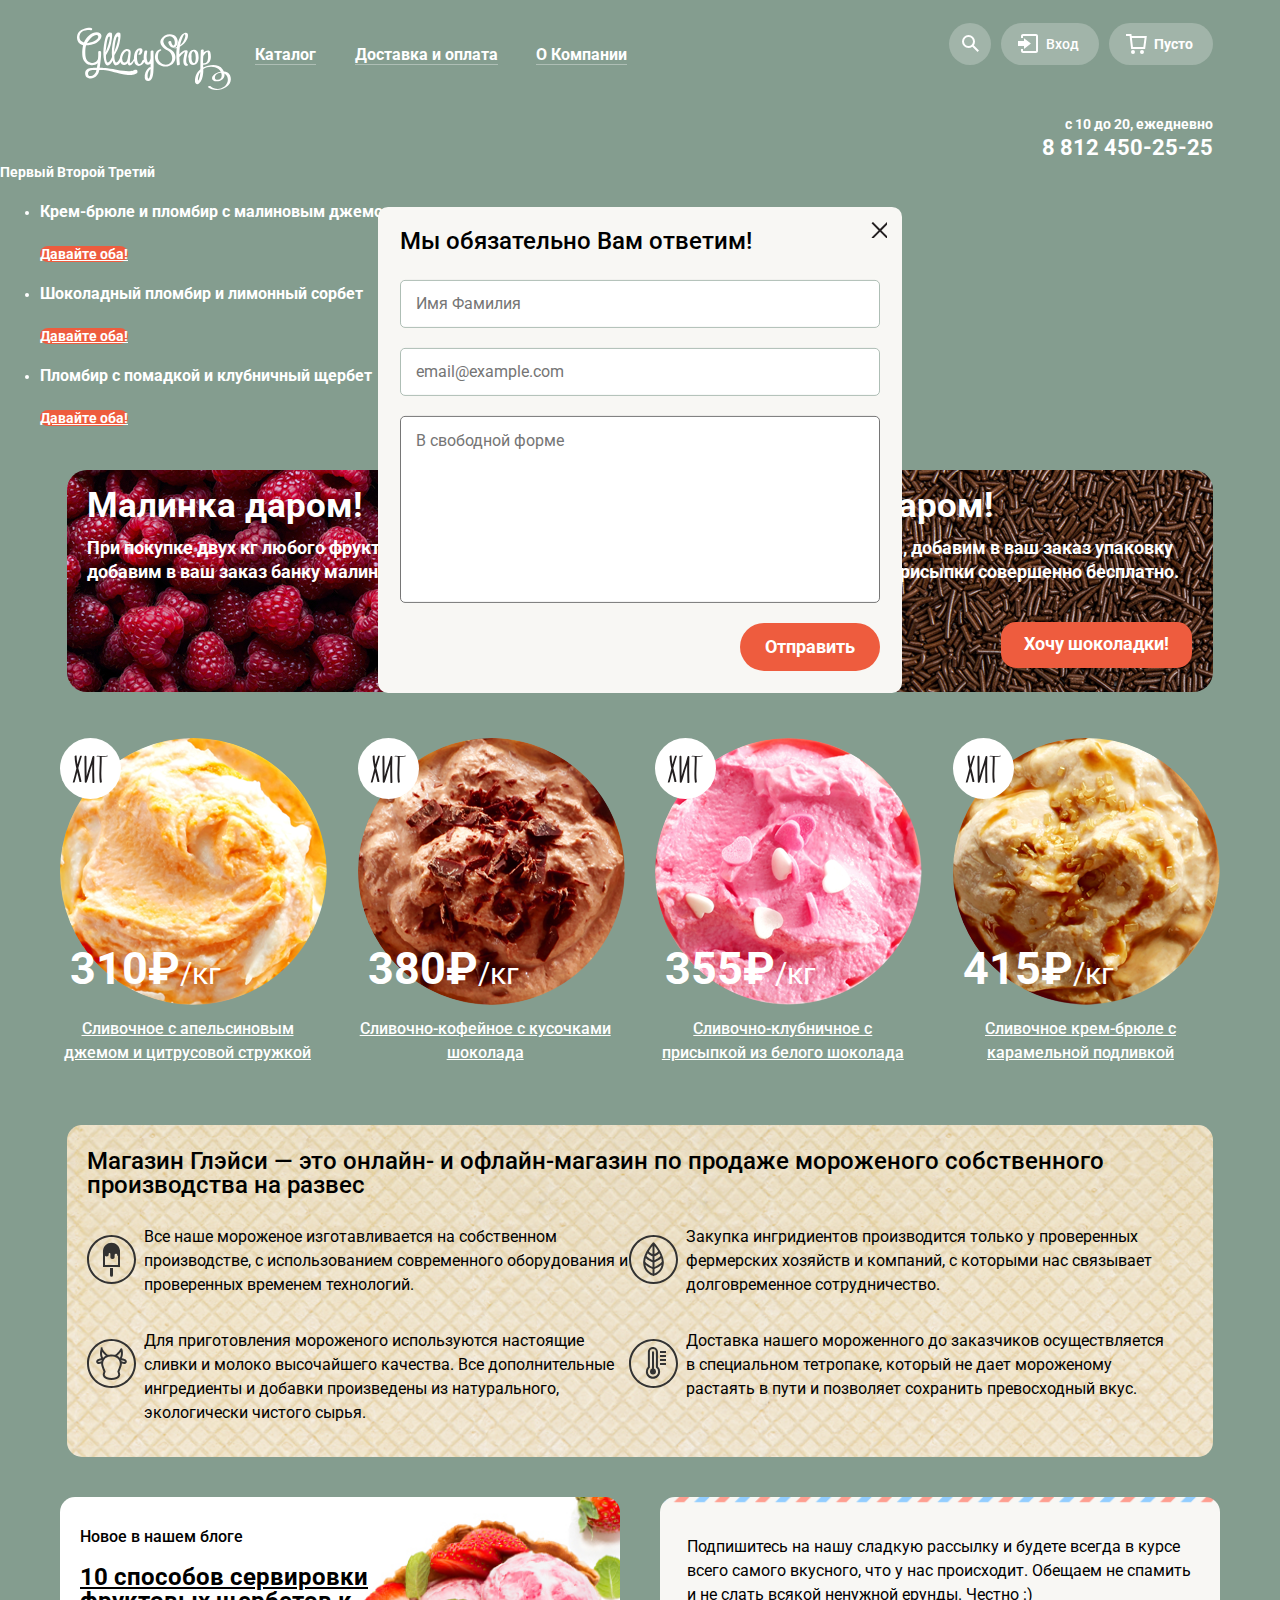
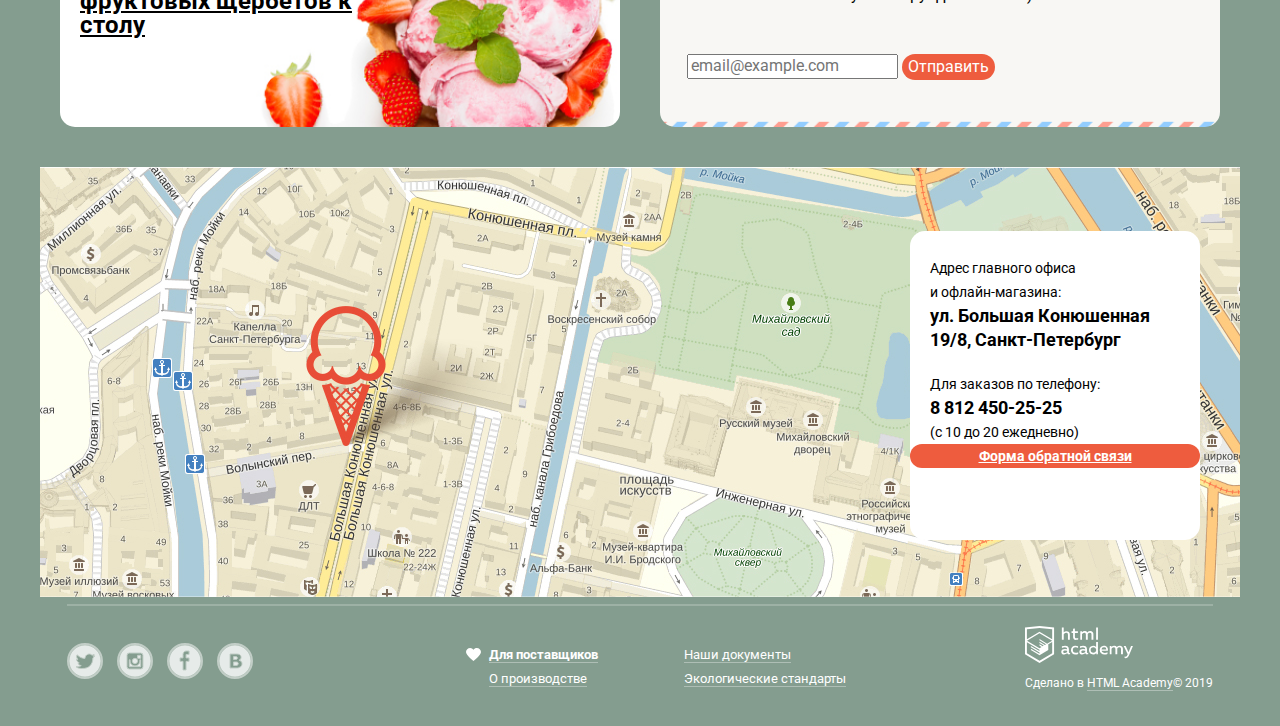
<file: index.html>
<!DOCTYPE html>
<html lang="ru"> 
  <head>
    <meta charset="utf-8">
    <title>HTML Academy: Глейси</title>
    <link href="https://fonts.googleapis.com/css?family=Roboto:400,500,700&display=swap&subset=cyrillic" rel="stylesheet">
    <link href="css/normalize.css" rel="stylesheet">
    <link href="css/style.css" rel="stylesheet">
  </head>
  <body class="website green">
    <div class="site-wraper">
      <div class="container">
        <header class="header">
          <nav class="main-navigation">
            <img class="main-navigation-logo" src="img/icons/logo.svg" width="154" height="64" alt="Логотип магазина Глейси">
              <ul class="site-navigation">
                <li class="nav-catalog"><a href="catalog.html">Каталог</a>
                  <ul class="type-navigation">
                    <li><a class="new" href="#">Новинки</a></li>
                    <li><a href="catalog.html">Сливочное</a></li>
                    <li><a href="#">Щербеты</a></li>
                    <li><a href="#">Фруктовый лед</a></li>
                    <li><a href="#">Мелорин</a></li>
                  </ul>
                <li><a href="#">Доставка и оплата</a></li>
                <li><a href="#">О Компании</a></li>
              </ul>
              <ul class="user-navigation">
                <li class="hoverable">
                  <button type="button" class="button button-search"></button>
                  <form class="if-hover search" action="https://echo.htmlacademy.ru" method="get">
                    <label for="search" class="visually-hidden">Поиск</label>
                    <input class="search-example" type="text" name="search" id="search" placeholder="крем-брюле">              
                  </form>
                </li> 
                <li class="hoverable">
                  <button type="button" class="button entrance">Вход</button>
                  <form class="if-hover enter-form" action="https://echo.htmlacademy.ru" method="post">
                    <label for="login" class="visually-hidden">Логин</label>
                    <input type="email" name="login" id="login" placeholder="email@example.com">
                    <label for="password" class="visually-hidden">Пароль</label>
                    <input type="password" name="password" id="password" placeholder="********">
                    <div class="enter-form enter">
                      <button type="submit" class="button">Войти</button>
                      <div class="registration">
                        <a href="#">Забыли пароль?</a>
                        <a href="#">Новая регистрация</a>
                      </div>      
                    </div>          
                  </form>
                </li>
                <li><a href="#" aria-label="Корзина" class="basket">Пусто</a></li>
              </ul>
            </div>
          </nav>
          <div class="info">
            <p>с 10 до 20, ежедневно</p>
            <a class="tel" href="tel:88124502525">8 812 450-25-25</a>
          </div>
        </header>
        <main>      
          <h1 class="main-title visually-hidden">Магазин Глейси</h1>
          <section class="promomix">
              <div class="slider-controls">
                  <label for="product-1">Первый</label>
                  <label for="product-2">Второй</label>
                  <label for="product-3">Третий</label>
                </div>
            <ul class="slider-list">
              <li class="slider-item" id="slide-1">
                <h3 class="slide-tittle">Крем-брюле и пломбир с малиновым джемом</h3>
                <a href="#" class="button slide-button">Давайте оба!</a>
              </li>
              <li class="slider-item" id="slide-2">
                <h3 class="slide-tittle">Шоколадный пломбир и лимонный сорбет</h3>
                <a href="#" class="button slide-button">Давайте оба!</a>
              </li>
              <li class="slider-item" id="slide-3">
                <h3 class="slide-tittle">Пломбир с помадкой и клубничный щербет</h3>
                <a href="#" class="button slide-button">Давайте оба!</a>
              </li>        
            </ul>
          </section>
          <div class="promo">
            <section class="block rasberry">
              <h2>Малинка даром!</h2>
              <p>При покупке двух кг любого фруктового мороженого, добавим в ваш заказ банку малинового варенья бесплатно.</p>
              <a href="#" class="button">Хочу варенье!</a>
            </section>
            <section class="block chocolate">
              <h2>Шоколадки даром!</h2>
              <p>При покупке 2 кг пломбира, добавим в ваш заказ упаковку вкуснейшей шоколадной присыпки совершенно бесплатно.</p>
              <a href="#" class="button">Хочу шоколадки!</a>
            </section>
          </div>
          <section class="hit ice-cream">
            <h2 class="visually-hidden">Хиты магазина</h2>
            <ul class="hits">
              <li class="hits-item">
                <img src="img/product-1-1.png" width="267" height="267" alt="Сливочный пломбир с апельсиновым джемом и цитрусовой стружкой">
                <p>310&#8381;<span>/кг</span></p>
                <h3>
                  <a href="#">Сливочное с апельсиновым джемом и цитрусовой стружкой</a>
                </h3>            
                <a href="#" class="button fast-view">Быстрый просмотр</a>
              </li>
              <li class="hits-item">
                <img src="img/product-1-2.png" width="267" height="267" alt="Сливочно-кофейный пломбир с кусочками шоколада">
                <p>380&#8381;<span>/кг</span></p>
                <h3>
                  <a href="#">Сливочно-кофейное с кусочками шоколада</a>              
                </h3>
                <a href="#" class="button fast-view">Быстрый просмотр</a>
              </li>
              <li class="hits-item">
                <img src="img/product-1-3.png" width="267" height="267" alt="Сливочно-клубничный пломбир с присыпкой из белого шоколада">
                <p>355&#8381;<span>/кг</span></p>
                <h3>
                  <a href="#">Сливочно-клубничное с присыпкой из белого шоколада</a>
                </h3>
                <a href="#" class="button fast-view">Быстрый просмотр</a>
              </li>
              <li class="hits-item">
                <img src="img/product-1-4.png" width="267" height="267" alt="Сливочный пломбир крем-брюле с кармельной подливкой">
                <p>415&#8381;<span>/кг</span></p>
                <h3>
                  <a href="#">Сливочное крем-брюле с карамельной подливкой</a>
                </h3>
                <a href="#" class="button fast-view">Быстрый просмотр</a>
              </li>
            </ul>
          </section>
          <section class="technology">
            <h2 class="visually-hidden">Особенности производства</h2>
            <p class="technology-msg">
            Магазин Глэйси — это онлайн- и офлайн-магазин по продаже мороженого собственного производства на развес
            </p>
            <ul class="list-technology">
              <li>Все наше мороженое изготавливается на собственном производстве, с использованием современного оборудования
              и проверенных временем технологий.</li>
              <li>Закупка ингридиентов производится только у проверенных
                фермерских хозяйств и компаний, с которыми нас связывает долговременное сотрудничество.</li>
              <li>Для приготовления мороженого используются настоящие сливки и молоко высочайшего качества. Все дополнительные
              ингредиенты и добавки произведены из натурального, экологически чистого сырья.</li>          
              <li>Доставка нашего мороженного до заказчиков осуществляется в cпециальном тетропаке, который не дает мороженому
              растаять в пути и позволяет сохранить превосходный вкус.</li>
              </ul>
          </section>
          <div class="wrapper">
            <section class="news">
              <h2>Новое в нашем блоге</h2>
              <a href="#">10 способов сервировки фруктовых щербетов к столу</a>
            </section>
            <section class="subscribe">
              <h2 class="visually-hidden">Подписка на рассылку</h2>
              <p>Подпишитесь на нашу сладкую рассылку и будете всегда в курсе
              всего самого вкусного, что у нас происходит. Обещаем не спамить и не слать всякой ненужной ерунды. Честно :)</p>
              <label for="subscribe" class="visually-hidden">Подписка</label>
              <form action="https://echo.htmlacademy.ru" method="post">
                <input type="email" name="subscribe" id="subscribe" placeholder="email@example.com">
                <button type="submit" class="button">Отправить</button>
              </form>
            </section>
            <section class="adress">
              <h2 class="visually-hidden">Адрес офлайн магазина и форма обратной связи</h2>
              <img src="img/map.jpg" width="1200" height="430" alt="Адрес главного офиса и офлайн-магазина: ул. Большая Конюшенная 19/8, Санкт-Петербург"> 
              <div class="feedback">
                <p class="row-1">Адрес главного офиса</p><p class="row-11">и офлайн-магазина:</p><p class="bold-row-1">ул. Большая Конюшенная 19/8, Санкт-Петербург</p>
                <p class="row-2">Для заказов по телефону:</p><a class="bold-row-2" href="tel:88124502525">8 812 450-25-25</a><p class="row-3">(с 10 до 20 ежедневно)</p>
                <a href="#" class="button">Форма обратной связи</a>
              </div>
              <form class="feedback-form" action="https://echo.htmlacademy.ru" method="post">
                <p>Мы обязательно Вам ответим!</p>
                <button class="close" type="reset" aria-label="Закрыть окно обратной связи"></button>
                <label for="name" class="visually-hidden">Ваше имя</label>
                <input type="text" name="name" id="name" placeholder="Имя Фамилия">
                <label for="email" class="visually-hidden">Ваша почта</label>
                <input type="email" name="email" id="email" placeholder="email@example.com">
                <label for="text" class="visually-hidden">Поле для текста</label>
                <textarea type="text" name="text" id="text" placeholder="В свободной форме"></textarea>
                <button type="submit" class="button feedback-button">Отправить</button>
              </form>
            </section>
          </div>
        </main>
        <footer class="footer">
          <ul class="footer-social">
            <li><a class="social" href="#" aria-label="Глейси в Твиттере"><svg xmlns="http://www.w3.org/2000/svg" width="32" height="32" viewBox="0 0 32 32"><path d="M16 0C7.164 0 0 7.164 0 16c0 8.837 7.164 16 16 16 8.837 0 16-7.163 16-16 0-8.836-7.163-16-16-16zm7.944 12.809c-.251 6.516-3.463 10.832-10.992 10.702h-.486c-.447 0-4.543-.443-5.344-1.823 2.479.19 4.247-.406 5.12-1.136-1.048-.289-2.923-.461-3.251-2.848.384.104.618.221 1.299.113-1.307-.824-2.758-1.519-2.679-3.643.311.317 1.164.518 1.46.457-.768-.233-2.149-3.244-.974-4.781 1.984 1.79 4.075 3.482 7.804 3.643.227-2.214 1.24-3.699 3.168-4.325 1.84-.479 3.255.26 3.901 1.138.737-.224 1.453-.466 2.193-.685-.004.833-.569 1.463-.935 1.709.747.165 1.423-.475 1.423-.475-.184.963-1.094 1.725-1.707 1.954z"/></svg></a></li>
            <li><a class="social" href="#" aria-label="Глейси в Инстаграме"><svg xmlns="http://www.w3.org/2000/svg" width="32" height="32" viewBox="0 0 32 32"><path d="M20.916 16a4.938 4.938 0 1 1-9.877 0c0-.394.051-.773.138-1.14h-.897v6.838h11.396V14.86h-.897c.086.367.137.746.137 1.14z"/><path d="M15.978 18.659c1.466 0 2.659-1.193 2.659-2.659s-1.193-2.659-2.659-2.659c-1.466 0-2.659 1.193-2.659 2.659s1.192 2.659 2.659 2.659zM18.637 10.302h3.039v3.039h-3.039z"/><path d="M16 0C7.164 0 0 7.164 0 16c0 8.837 7.164 16 16 16 8.837 0 16-7.163 16-16 0-8.836-7.163-16-16-16zm7.955 21.698a2.285 2.285 0 0 1-2.279 2.279H10.279A2.285 2.285 0 0 1 8 21.698V10.302a2.286 2.286 0 0 1 2.279-2.279h11.396a2.286 2.286 0 0 1 2.279 2.279v11.396z"/></g></svg></a></li>
            <li><a class="social" href="#" aria-label="Глейси в Фейсбуке"><svg xmlns="http://www.w3.org/2000/svg" width="32" height="32" viewBox="0 0 32 32"><path d="M16 0C7.164 0 0 7.163 0 16s7.164 16 16 16c8.837 0 16-7.164 16-16S24.837 0 16 0zm4.062 9.455h-3.021v3.444h3.021v3.445h-3.021v8.61H14.02v-8.61H11v-3.445h3.021V9.455c0-1.902 1.353-3.445 3.021-3.445h3.021v3.445z"/></svg></a></li>
            <li><a class="social" href="#" aria-label="Глейси во Вконтакте"><svg xmlns="http://www.w3.org/2000/svg" width="32" height="32" viewBox="0 0 32 32"><g><path d="M16.637 14.495c.402-.019.719-.082.951-.188.326-.145.54-.33.641-.559.101-.229.15-.496.15-.797 0-.232-.058-.465-.174-.697-.116-.232-.322-.405-.617-.517-.264-.1-.592-.155-.984-.165a76.242 76.242 0 0 0-1.652-.014h-.339v2.965h.565c.571 0 1.057-.009 1.459-.028zM18.118 17.084c-.282-.081-.672-.125-1.166-.132a127.97 127.97 0 0 0-1.55-.009h-.79v3.493h.264c1.014 0 1.74-.003 2.18-.009a3.2 3.2 0 0 0 1.212-.245c.377-.157.633-.364.774-.625s.214-.562.214-.9c0-.446-.088-.788-.261-1.03-.17-.241-.464-.423-.877-.543z"/><path d="M16 0C7.164 0 0 7.164 0 16c0 8.837 7.164 16 16 16 8.837 0 16-7.163 16-16 0-8.836-7.163-16-16-16zm6.602 20.531a3.73 3.73 0 0 1-1.124 1.327c-.552.415-1.161.71-1.823.886s-1.501.264-2.519.264h-6.121V8.987h5.443c1.13 0 1.957.038 2.48.113a5.126 5.126 0 0 1 1.561.5c.533.27.929.632 1.189 1.087.26.455.392.975.392 1.558 0 .678-.179 1.278-.536 1.795-.358.518-.863.92-1.517 1.208v.075c.917.182 1.642.559 2.179 1.13.537.571.807 1.325.807 2.261 0 .678-.138 1.283-.411 1.817z"/></g></svg></a></li>
          </ul>
          <ul class="footer-info">
            <li><a href="#">Для поставщиков</a></li>      
            <li><a href="#">Наши документы</a></li>
            <li><a href="#">О производстве</a></li>
            <li><a href="#">Экологические стандарты</a></li>
          </ul>
          <div>
            <img src="img/icons/logo-htmlacademy.svg" width="108" height="39" alt="Логотип Академии">
            <p class="footer-copyright">Cделано в <a href="https://htmlacademy.ru/intensive/htmlcss">HTML Academy</a>© 2019</p>
          </div>  
        </footer>
      </div>  
    </div>
  </body>
</html>
</file>
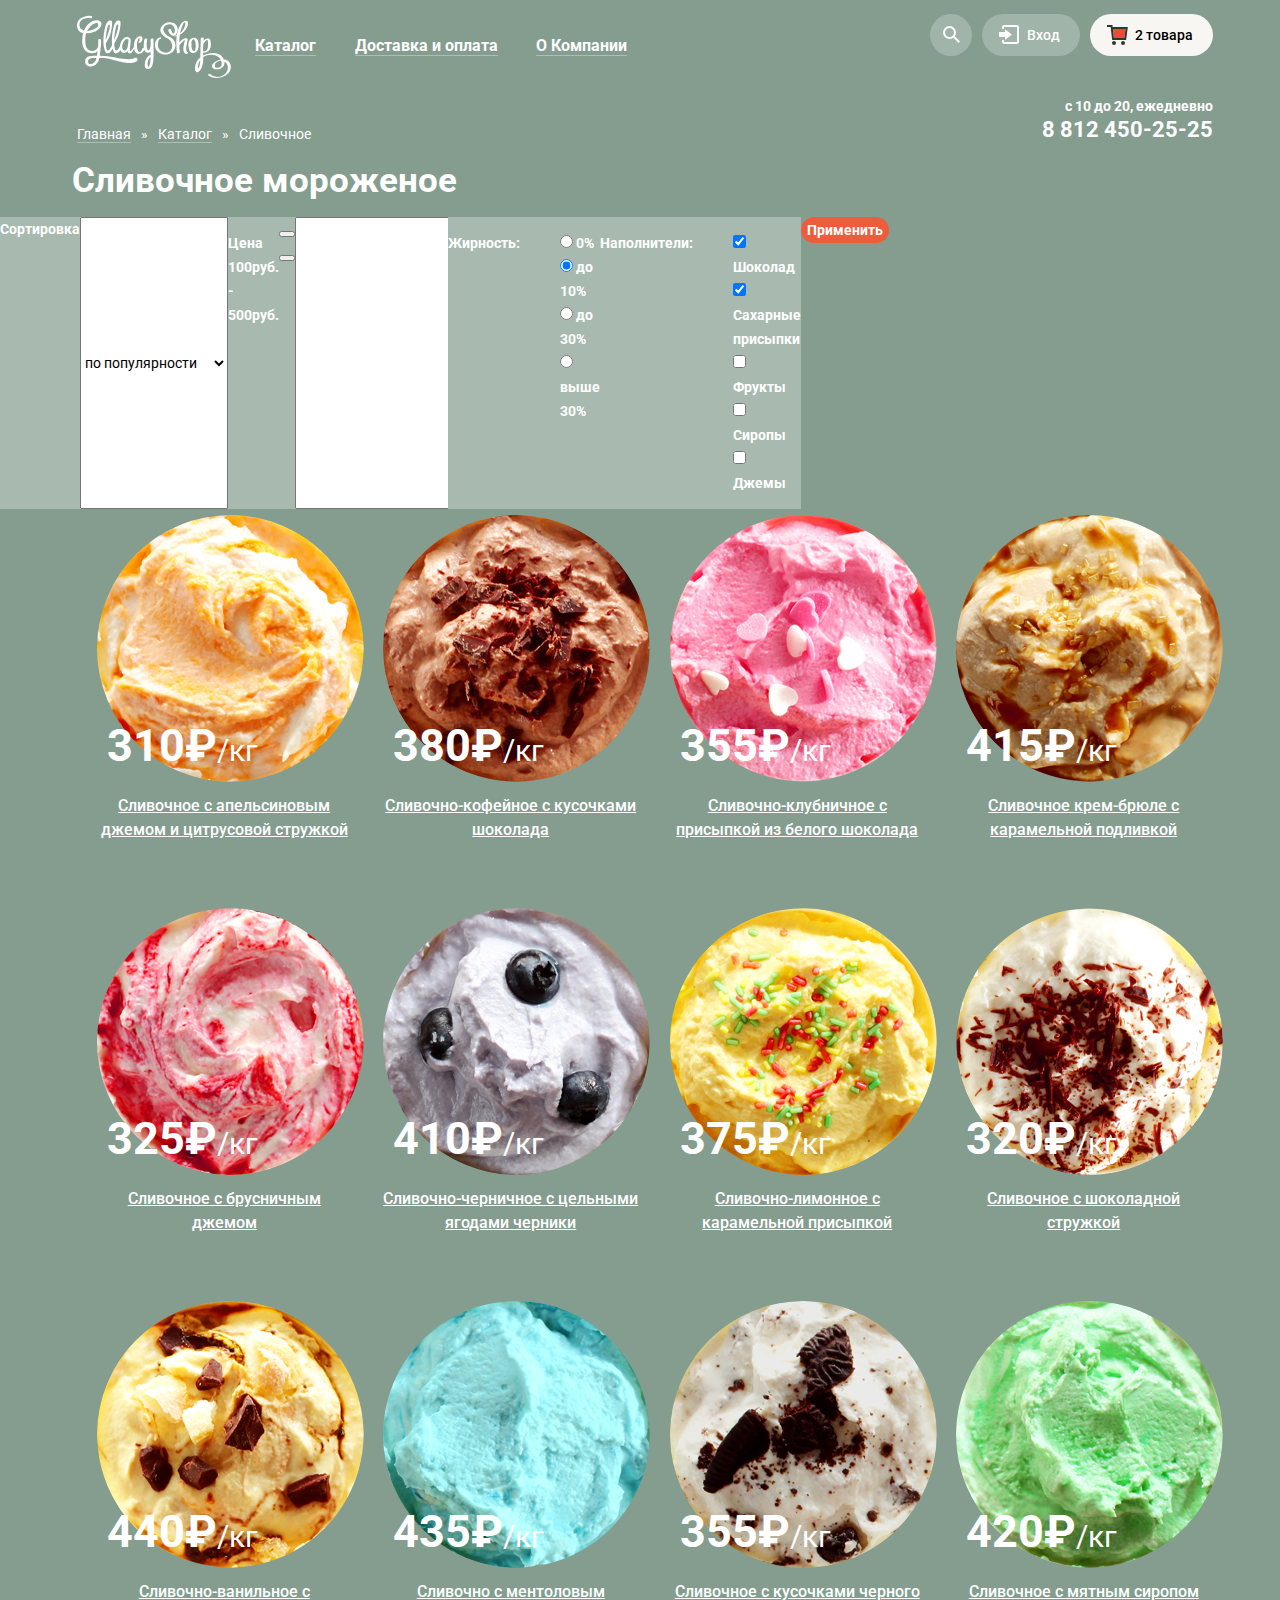
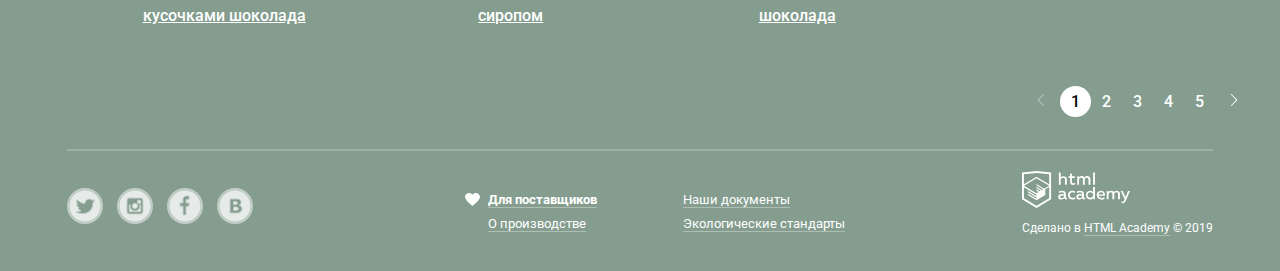
<file: catalog.html>
<!DOCTYPE html>
<html lang="ru">
  <head>
    <meta charset="utf-8">
    <title>HTML Academy: Глейси</title>
    <link href="https://fonts.googleapis.com/css?family=Roboto:400,500,700&display=swap&subset=cyrillic" rel="stylesheet">
    <link href="css/normalize.css" rel="stylesheet">
    <link href="css/style.css" rel="stylesheet">
  </head>
  <body class="website">
    <header class="header">
      <nav class="main-navigation">
        <a href="index.html">
          <img src="img/icons/logo.svg" width="154" height="64" alt="Логотип магазина Глейси">
        </a>
        <ul class="site-navigation">
          <li><a class="nav-catalog" href="catalog.html">Каталог</a></li>
          <li><a href="#">Доставка и оплата</a></li>
          <li><a href="#">О Компании</a></li>
        </ul>
        <ul class="user-navigation">
          <li class="hoverable">
            <button type="button" class="button button-search"></svg></button>
            <form class="if-hover search" action="https://echo.htmlacademy.ru" method="get">
              <label for="search" class="visually-hidden">Поиск</label>
              <input class="search-example" type="text" name="search" id="search" placeholder="крем-брюле">              
            </form>
          </li> 
          <li class="hoverable">
            <button type="button"class="button entrance">Вход</button>
            <form class="if-hover enter-form" action="https://echo.htmlacademy.ru" method="post">
              <label for="login" class="visually-hidden">Логин</label>
              <input type="email" name="login" id="login" placeholder="email@example.com">
              <label for="password" class="visually-hidden">Пароль</label>
              <input type="password" name="password" id="password" placeholder="********">
              <div class="enter-form enter">
                <button type="submit" class="button">Войти</button>
                <div class="registration">
                  <a href="#">Забыли пароль?</a>
                  <a href="#">Новая регистрация</a>
                </div>
              </div>
            </form>
          </li>
          <li class="hoverable"><a class="button full-basket" href="#">2 товара</a>
            <div class="if-hover basket-form">
              <ul class="basket-items">
                <li>
                  <button type="button" area-label="Удалить из корзины"></button> 
                  <img src="img/mini_1.png" width="33" height="33" alt="Миниатюра пломбира с апельсиновым джемом">
                  <p>Пломбир с апельсиновым джемом</p>
                  <p>1,5кгх<span>200 руб.</span><p>300руб.</p>
                </li>
                <li>
                  <button type="button" area-label="Удалить из корзины"></button> 
                  <img src="img/mini_2.png" width="33" height="33" alt="Миниатюра клубничного пломбира">
                  <p>Клубничный пломбир с присыпкой из белого шоколада</p>
                  <p>1,5кгх<span>300 руб.</span><p>450руб.</p>
                </li>
              </ul>
              <div class="total">
                <p>Итого: 750 руб.</p>
                <button type="submit" class="button order">Оформить заказ</button>
              </div> 
            </div>                              
          </li>
        </ul>
      </nav>
      <div class="info">
          <p>с 10 до 20, ежедневно</p>
          <a class="tel" href="tel:88124502525">8 812 450-25-25</a>
      </div>
    </header>
    <main>
      <div class="catalog-main">
        <ul class="catalog-nav breadcrumbs">
          <li class="breadcrumbs-main"><a href="index.html" area-label="Главная старница">Главная</a></li>
          <li class="breadcrumbs-catalog"><a href="catalog.html" aria-label="Каталог">Каталог</a></li>
          <li>Сливочное</li>
        </ul>
      <h1 class="main-title">Сливочное мороженое</h1>  
      </div>    
      <section>
        <h2 class="visually-hidden">Фильтр товаров</h2>
        <form class="filter" action="https://echo.htmlacademy.ru" method="get">
          <div class="sorting">
            <label for="sorting">Сортировка</label>
            <select type="text" name="sorting" id="sorting">
              <option selected>по популярности</option>
              <option>сначала недорогие</option>
              <option>сначала дорогие</option>
              <option>по жирности</option>
            </select>
              <div class="price">
                <p>Цена <span>100</span>руб. - <span>500</span>руб.</p>
                <div>
                  <div></div>
                  <button type="button" aria-label="установить минимальную цену"></button>
                  <button type="button" aria-label="установить максимальную цену"></button>                   
                </div>
                <label for="min-price" area-label="Минимальная цена" class="visually-hidden">100руб.</label>
                <input type="text" min="100" name="min-price" id="min-price">
                <label for="max-price" area-label="Максимальня цена" class="visually-hidden">500руб.</label>
                <input type="text" max="500" name="max-price" id="max-price">
              </div>
              <div class="fat">
              <p>Жирность:</p>
              <ul>
                <li>                  
                  <input type="radio" name="fat" id="fat0"> 
                  <label for="fat0">0&#37;</label> 
                </li>
                <li>
                  <input type="radio" name="fat" id="fat10"checked>
                  <label for="fat10">до 10&#37;</label></li>  
                <li>                  
                  <input type="radio" name="fat" id="fatless30">
                  <label for="fatless30">до 30&#37;</label>
                </li>  
                <li>
                  <input type="radio" name="fat" id="fatmore30">
                  <label for="fatmore30">выше 30&#37;</label>
                </li>  
              </ul>
            </div>
            <div class="toppings">
              <p>Наполнители:</p>
              <ul>
                <li>
                  <input type="checkbox" name="chocolate" id="chocolate" checked>
                  <label for="chocolate">Шоколад</label>
                </li>
                <li>
                  <input type="checkbox" name="sugar" id="sugar" checked>
                  <label for="sugar">Caхарные присыпки</label>
                </li>
                <li>
                  <input type="checkbox" name="fruit" id="fruit">
                  <label for="fruit">Фрукты</label>
                </li>
                <li>
                  <input type="checkbox" name="syrup" id="syrup">
                  <label for="syrup">Сиропы</label>
                </li>
                <li>
                  <input type="checkbox" name="jam" id="jam">
                  <label for="jam">Джемы</label>
                </li>
              </ul>
            </div>
            <div>
              <button class="button" type="submit">Применить</button>
            </div>         
          </div>
        </form>     
      </section>
      <section class="hit">
        <h2 class="visually-hidden">Вкусы сливочного мороженого</h2>
        <ul class="catalog">
          <li class="catalog-item">
            <img src="img/product-1-1.png" width="267" height="267" alt="Сливочный пломбир с апельсиновым джемом и цитрусовой стружкой">
            <p>310&#8381;<span>/кг</span></p>
            <h3>
              <a href="#">Сливочное с апельсиновым джемом и цитрусовой стружкой</a>
            </h3>
            <a class="button fast-view" href="#">Быстрый просмотр</a>
          </li>
          <li class="catalog-item">
            <img src="img/product-1-2.png" width="267" height="267" alt="Сливочно-кофейный пломбир с кусочками шоколада">
            <p>380&#8381;<span>/кг</span></p>
            <h3>
              <a href="#">Сливочно-кофейное с кусочками шоколада</a>              
            </h3>
            <a class="button fast-view" href="#">Быстрый просмотр</a>
          </li>
          <li class="catalog-item">
            <img src="img/product-1-3.png" width="267" height="267" alt="Сливочно-клубничный пломбир с присыпкой из белого шоколада">
            <p>355&#8381;<span>/кг</span></p>
            <h3>
              <a href="#">Сливочно-клубничное с присыпкой из белого шоколада</a>
            </h3>
            <a class="button fast-view" href="#">Быстрый просмотр</a>
          </li>
          <li class="catalog-item">
            <img src="img/product-1-4.png" width="267" height="267" alt="Сливочный пломбир крем-брюле с кармельной подливкой">
            <p>415&#8381;<span>/кг</span></p>
            <h3>
              <a href="#">Сливочное крем-брюле с карамельной подливкой</a>
            </h3>
            <a class="button fast-view" href="#">Быстрый просмотр</a>
          </li>
          <li class="catalog-item">
            <img src="img/product-2-1.png" width="267" height="267" alt="Сливочный пломбир с брусничным джемом">
            <p>325&#8381;<span>/кг</span></p>
            <h3>
              <a href="#">Сливочное с брусничным джемом</a>
            </h3>
            <a class="button fast-view"href="#">Быстрый просмотр</a>
          </li>
          <li class="catalog-item">
            <img src="img/product-2-2.png" width="267" height="267" alt="Сливочно-черничный пломбир с цельными ягодами черники">
            <p>410&#8381;<span>/кг</span></p>
            <h3>
              <a href="#">Сливочно-черничное с цельными ягодами черники</a>
            </h3>
            <a class="button fast-view"href="#">Быстрый просмотр</a>
          </li>
          <li class="catalog-item">
            <img src="img/product-2-3.png" width="267" height="267" alt="Сливочно-лимонный пломбир с карамельной присыпкой">
            <p>375&#8381;<span>/кг</span></p>
            <h3>
              <a href="#">Сливочно-лимонное с карамельной присыпкой</a>
            </h3>
            <a class="button fast-view" href="#">Быстрый просмотр</a>
          </li>
          <li class="catalog-item">
            <img src="img/product-2-4.png" width="267" height="267" alt="Сливочный пломбир с шоколадной стружкой">
            <p>320&#8381;<span>/кг</span></p>
            <h3>
              <a href="#">Сливочное с шоколадной стружкой</a>
            </h3>                                        
            <a class="button fast-view" href="#">Быстрый просмотр</a>
          </li>
          <li class="catalog-item">
            <img src="img/product-3-1.png" width="267" height="267" alt="Сливочное-ванильный пломбир с куосчками шоколада">
            <p>440&#8381;<span>/кг</span></p>
            <h3>
              <a href="#">Сливочно-ванильное с кусочками шоколада</a>
            </h3>
            <a class="button fast-view" href="#">Быстрый просмотр</a>
          </li>
          <li class="catalog-item">
            <img src="img/product-3-2.png" width="267" height="267" alt="Сливочный пломбир с ментоловым сиропом">
            <p>435&#8381;<span>/кг</span></p>
            <h3>
              <a href="#">Сливочно с ментоловым сиропом</a>
            </h3>
            <a class="button fast-view" href="#">Быстрый просмотр</a>
          </li>
          <li class="catalog-item">
            <img src="img/product-3-3.png" width="267" height="267" alt="Сливочный пломбир с кусочкми черного шоколада">
            <p>355&#8381;<span>/кг</span></p>
            <h3>
              <a href="#">Сливочное с кусочками черного шоколада</a>
            </h3>                                                   
            <a class="button fast-view" href="#">Быстрый просмотр</a>
          </li>
          <li class="catalog-item">
            <img src="img/product-3-4.png" width="267" height="267" alt="Сливочный пломбир с мятным сиропом">
            <p>420&#8381;<span>/кг</span></p>
            <h3>
              <a href="#">Сливочное с мятным сиропом</a>
            </h3>
            <a class="button fast-view" href="#">Быстрый просмотр</a>
          </li>                    
        </ul>
        <div class="paginator">
          <ul class="pagination-list">
            <li><a class="left" href="#" area-label="Вернуться на предыдущую страницу каталога"></a></li>
            <li class="first-page"><a href="#">1</a></li>
            <li><a href="#">2</a></li>
            <li><a href="#">3</a></li>
            <li><a href="#">4</a></li>
            <li class="last-page"><a href="#">5</a></li>
            <li><a class="right" href="#" area-label="Перейти на следующую страницу каталога"></a></li>
          </ul>
        </div>
      </section>
    </main>
    <footer class="footer">
      <ul class="footer-social">
        <li><a class="social" href="#" aria-label="Глейси в Твиттере"><svg xmlns="http://www.w3.org/2000/svg" width="32" height="32" viewBox="0 0 32 32"><path  d="M16 0C7.164 0 0 7.164 0 16c0 8.837 7.164 16 16 16 8.837 0 16-7.163 16-16 0-8.836-7.163-16-16-16zm7.944 12.809c-.251 6.516-3.463 10.832-10.992 10.702h-.486c-.447 0-4.543-.443-5.344-1.823 2.479.19 4.247-.406 5.12-1.136-1.048-.289-2.923-.461-3.251-2.848.384.104.618.221 1.299.113-1.307-.824-2.758-1.519-2.679-3.643.311.317 1.164.518 1.46.457-.768-.233-2.149-3.244-.974-4.781 1.984 1.79 4.075 3.482 7.804 3.643.227-2.214 1.24-3.699 3.168-4.325 1.84-.479 3.255.26 3.901 1.138.737-.224 1.453-.466 2.193-.685-.004.833-.569 1.463-.935 1.709.747.165 1.423-.475 1.423-.475-.184.963-1.094 1.725-1.707 1.954z"/></svg></a></li>
        <li><a class="social" href="#" aria-label="Глейси в Инстаграме"><svg xmlns="http://www.w3.org/2000/svg" width="32" height="32" viewBox="0 0 32 32"><path d="M20.916 16a4.938 4.938 0 1 1-9.877 0c0-.394.051-.773.138-1.14h-.897v6.838h11.396V14.86h-.897c.086.367.137.746.137 1.14z"/><path d="M15.978 18.659c1.466 0 2.659-1.193 2.659-2.659s-1.193-2.659-2.659-2.659c-1.466 0-2.659 1.193-2.659 2.659s1.192 2.659 2.659 2.659zM18.637 10.302h3.039v3.039h-3.039z"/><path d="M16 0C7.164 0 0 7.164 0 16c0 8.837 7.164 16 16 16 8.837 0 16-7.163 16-16 0-8.836-7.163-16-16-16zm7.955 21.698a2.285 2.285 0 0 1-2.279 2.279H10.279A2.285 2.285 0 0 1 8 21.698V10.302a2.286 2.286 0 0 1 2.279-2.279h11.396a2.286 2.286 0 0 1 2.279 2.279v11.396z"/></g></svg></a></li>
        <li><a class="social" href="#" aria-label="Глейси в Фейсбуке"><svg xmlns="http://www.w3.org/2000/svg" width="32" height="32" viewBox="0 0 32 32"><path  d="M16 0C7.164 0 0 7.163 0 16s7.164 16 16 16c8.837 0 16-7.164 16-16S24.837 0 16 0zm4.062 9.455h-3.021v3.444h3.021v3.445h-3.021v8.61H14.02v-8.61H11v-3.445h3.021V9.455c0-1.902 1.353-3.445 3.021-3.445h3.021v3.445z"/></svg></a></li>
      <li><a class="social" href="#" aria-label="Глейси во Вконтакте"><svg xmlns="http://www.w3.org/2000/svg" width="32" height="32" viewBox="0 0 32 32"><g ><path d="M16.637 14.495c.402-.019.719-.082.951-.188.326-.145.54-.33.641-.559.101-.229.15-.496.15-.797 0-.232-.058-.465-.174-.697-.116-.232-.322-.405-.617-.517-.264-.1-.592-.155-.984-.165a76.242 76.242 0 0 0-1.652-.014h-.339v2.965h.565c.571 0 1.057-.009 1.459-.028zM18.118 17.084c-.282-.081-.672-.125-1.166-.132a127.97 127.97 0 0 0-1.55-.009h-.79v3.493h.264c1.014 0 1.74-.003 2.18-.009a3.2 3.2 0 0 0 1.212-.245c.377-.157.633-.364.774-.625s.214-.562.214-.9c0-.446-.088-.788-.261-1.03-.17-.241-.464-.423-.877-.543z"/><path d="M16 0C7.164 0 0 7.164 0 16c0 8.837 7.164 16 16 16 8.837 0 16-7.163 16-16 0-8.836-7.163-16-16-16zm6.602 20.531a3.73 3.73 0 0 1-1.124 1.327c-.552.415-1.161.71-1.823.886s-1.501.264-2.519.264h-6.121V8.987h5.443c1.13 0 1.957.038 2.48.113a5.126 5.126 0 0 1 1.561.5c.533.27.929.632 1.189 1.087.26.455.392.975.392 1.558 0 .678-.179 1.278-.536 1.795-.358.518-.863.92-1.517 1.208v.075c.917.182 1.642.559 2.179 1.13.537.571.807 1.325.807 2.261 0 .678-.138 1.283-.411 1.817z"/></g></svg></a></li>
      </ul>
      <ul class="footer-info">
        <li><a href="#">Для поставщиков</a></li>
        <li><a href="#">Наши документы</a></li>
        <li><a href="#">О производстве</a></li>        
        <li><a href="#">Экологические стандарты</a></li>
      </ul>
      <div>
        <img src="img/icons/logo-htmlacademy.svg" width="108" height="39" alt="Логотип Академии">
        <p class="footer-copyright">Cделано в <a href="https://htmlacademy.ru/intensive/htmlcss">HTML Academy</a> © 2019</p>
      </div>
    </footer>
  </body>
</html>
</file>
<file: css/style.css>
body {
    margin: 0;
    padding: 0;
    font-family: "Roboto", Arial, sans-serif;
    font-size: 14px;
    line-height: 24px;
    font-weight: 700;
    color: #ffffff;
    text-transform: none;
    background-color: #849d8f;
}

/*.website a:hover,
.website a:focus {
    color: #f17b64;
    text-decoration: underline;
}*/

.button {
    font: inherit;  
    text-align: center;
    cursor: pointer;
    color: #ffffff;
    vertical-align: middle;  
    background-color: #ee5c3e;
    border: none;
    border-radius: 30px;
}
  
.button:hover,
.button:focus {
    color:#ffffff;
    background-color: #f17d65;
}

.button:active {
    color:#ffffff;
    background-color: #da5037;
}

.main-navigation {
    font-size: 16px;
    line-height: 20px;
    color: #ffffff;
    background-color: #849d8f;
    list-style: none;
}

.main-navigation img {
    padding-left: 10px;
    padding-top: 5px;
}

.user-navigation {
    display: flex;
    flex-wrap: nowrap;
    font-size: 14px;
    font-weight: 500;
    padding: 0;
    align-items: baseline;
    justify-content: space-between;
  width: 300px;
    margin: 0;
}

.user-navigation .entrance {
    background-image: url("../img/icons/entrance.svg");
    background-repeat: no-repeat;
    background-color: #a1b4a9;
    background-position: 17px center;
    border-radius: 30px;
    padding: 11px 20px 11px 45px;   
}

.entrance:hover,
.entrance:focus {
    background-image: url("../img/icons/entrance-black.svg");
    background-repeat: no-repeat;
    background-color: #f8f7f4;
    color: #000000;    
}

.site-navigation {
    font-size: 16px;
    display: flex;
    flex-direction: row;
    flex-wrap: wrap;
    width: 400px;
    padding: 10px;   
    list-style: none;
    justify-content: space-between;
    align-items: center; 
}

.site-navigation a {    
    color: #ffffff;
    text-decoration: none;
    border-bottom: 1px solid #aebeb5;
    font-size: 16px;
}

.site-navigation li {
    padding: 10px 14px 12px 14px;
}

.nav-catalog {
    position: relative;    
}

.site-navigation a:hover,
.site-navigation a:focus {
    background-color: #ffffff;
    color: #000000;
    font-size: 16px;
    font-weight: 700;
    text-decoration: none;
    background-color: #f7f6f3;
    border-radius: 10px;
    margin: 0;    
}

.site-navigation a:active {
    color: #ffffff;
    font-size: 16px;
    font-weight: 700;
    text-decoration: none;
    background-color: #d07058;
    border-radius: 10px;   
}

.nav-catalog .type-navigation {
    list-style: none;
    padding-left: 10px;
    padding-right: 10px;
    margin: 0;
    width: 144px;
}

.nav-catalog:hover .type-navigation,
.nav-catalog:focus .type-navigation {
    display: block;
    position: absolute;
    color: #000000;
    background-color: #ffffff;  
    padding: 10px 15px 12px 10p;
    margin: 0 auto;
}

.nav-catalog .type-navigation {
    color: #000000;
    font-size: 14px;
    font-weight: 400;
    list-style: none;
    text-decoration: none;
    display: none;
    border-radius: 5px;
    padding: 0;
    width: 144px;
}

.type-navigation a {
    text-decoration: none;
    font-size: 14px;
    color: #000000;
    padding: 0px;
    border-bottom: none;
}

.type-navigation a:hover,
.type-navigation a:focus {
    background-color: #fbded7;
    font-size: 14px; 
    font-weight: 400;  
    border-radius: 0;
    padding: 0px;
}


.type-navigation a:active {
    color: #000000;
    background-color: #f6b5a5;
}

.type-navigation .new:hover,
.type-navigation .new:focus,
.type-navigation .new:active {
    font-weight: 700;
}


.type-navigation li:hover,
.type-navigation li:focus {
    background-color: #fbded7;
   
}

.type-navigation li:active {
    background-color: #f6b5a5;
}

.type-navigation .new {    
    width: 100%;
    font-weight: 700;
    border-bottom: 1px solid #9bafa3;   
}

.type-navigation li {
    box-sizing: border-box;
}

.user-navigation .button-search {
    color: #dae2de;
    background-image: url("../img/icons/loupe.svg");
    background-repeat: no-repeat;
    background-color: #a1b4a9;
    background-position: center center;
    padding: 21px;
    border-radius: 50%;    
}

.user-navigation .button-search:hover,
.user-navigation .button-search:focus {
    background-image: url("../img/icons/loupe-black.svg");
    background-repeat: no-repeat;
    background-color: #f8f7f4;
    color: #000000;
}

.user-navigation .basket {
    background-color: #a1b4a9;
    font-weight: 700;
    text-decoration: none;
    border-radius: 30px;
}

.user-navigation .basket:hover,
.user-navigation .basket:focus {    
    text-decoration: none;
    background-image: url("../img/icons/basket-red.svg");
    background-repeat: no-repeat;
    color: #000000;
    background-color: #f7f6f3;
    text-decoration: none;
    border-radius: 30px;
}

.enter-form {
    display: none;   
}

.enter {
    display: flex;
    flex-direction: row;    
    flex-wrap: nowrap;
    width: 240px;
    margin: 0;
    padding: 0;  
    max-height: 70px;
    align-items: center;

}
.enter .button {
    padding: 15px 26px;
    width: 101px;
    font-size: 18px;
}

.registration {
    flex-direction: column; 
  width: 140px;
  padding: 5px 20px;
  margin: 0;
}
.registration a {
    color: #000000;
}

.if-hover {
    display: none; 
}

.hoverable {
    position: relative;  
}

.user-navigation li {
    padding-left: 10px;
    padding-bottom: 25px;
}
.user-navigation input {
    box-sizing: border-box;
    height: 43px;
    margin: 0;
   
    padding-left: 15px;
    
    border-radius: 5px;
    color: #d3d3d2;
    border: 1px solid #d3d3d2;
}

input:hover,
input:focus {

border: 2px solid #d3d3d2;


}

.enter-form input {
    margin-bottom: 20px;
    width: 240px;
}

.search {
    width: 344px;
    min-height: ;
}

.search-example {
    width: 310px;
}

input::placeholder {
    font-family: "Roboto", Arial, sans-serif;
    font-size: 16px;
    font-weight: 400;
}

.enter {
    display: flex;
    flex-direction: column;
    flex-wrap: wrap;
}


.hoverable:hover .if-hover {
    display: flex;
    flex-direction: column;
    flex-wrap: wrap;
    display: block;
    position: absolute;
    background-color: #f8f7f4;
    border-radius: 5px;
    top: 45px;  
    right: 0px;
    padding: 20px;
    color: #000000;
    z-index: 1;
    height: max-content;
}

.basket {
    color: #ffffff;
    background-image: url("../img/icons/basket.svg");
    background-repeat: no-repeat;
    text-decoration: none;
    background-position: 17px center;
    border-radius: 30px;
    padding: 13px 20px 13px 45px;      
    min-height: 50px;
}

.basket-form {   
    display: none;
    width: 539px;
    min-height: 243px;
}


.order {
    text-decoration: none;
font-size: 18px;
font-weight: 700;
padding: 14px 15px;
margin: 0;
margin-top: 10px;
margin-left: auto;

}

.basket-items {
    display: flex;
    flex-direction: column;
    width: 542px;
    padding: 0;
    margin: 0;
}

.basket-items li {
    list-style: none;  
    flex-direction: row;  
}

.total {
    display: flex;
    flex-direction: column;
    justify-content: flex-end;
    margin: 0;
    margin-left: auto;
    padding: 10px;
    width: 183px;
}

.basket-items p {
    font-size: 13px;
    font-weight: 400;
}
.basket-items span {
    color: #999999;
}

.total p {
    margin-left: auto;

}

.basket-items button {
    background-image: url("../img/icons/cross-small.svg");
    background-repeat: no-repeat;
}

.search {    
    width: 340px;
    height: max-content;
    margin: 0 auto;
    border-radius: 5px;
    background-color: #f8f7f4;
    margin: 0;
    padding: 0;   
}

.user-navigation a:hover,
.user-navigation a:focus {
    color: #000000;
    background-color: #ffffff;
    border-radius: 10px;
    text-decoration: none;
}

.user-navigation .full-basket {   
    background-image: url("../img/icons/basket-red.svg");
    background-repeat: no-repeat;
    background-position: 17px center;
    color: #000000;
    background-color: #f7f6f3;
    border-radius: 30px;
    text-decoration: none;
    padding: 13px 20px 13px 45px;  
    
}

.user-navigation .full-basket:hover,
.user-navigation .full-basket:focus {
    background-image: url("../img/icons/basket-red.svg");
    background-repeat: no-repeat;
    background-position: 17px center;
    color: #000000;
    background-color: #f7f6f3;
    border-radius: 30px;
    text-decoration: none;
    padding: 13px 20px 13px 45px;  
}

.promo {
    color: #ffffff;
    font-weight: 700;
}

.promo h2 {
    font-size: 35px;
    font-weight: 700;
}

.promo p {
    font-size: 18px;
}

.promo .button {
    text-align: center;
    color: #ffffff;
    vertical-align: middle;  
    background-color: #ee5c3e;
    border: none;
    border-radius: 15px;
    text-decoration: none;
}

.promo a:hover {
    text-align: center;
    color: #ffffff;
    vertical-align: middle;  
    background-color: #d07058;
    border: none;
    border-radius: 15px;
    text-decoration: none;
}

.promo a:focus {
    text-align: center;
    color: #ffffff;
    vertical-align: middle;  
    background-color: #d07058;
    border: none;
    border-radius: 15px;
    text-decoration: none;
}

.promo a:active {
    text-align: center;
    color: #ffffff;
    vertical-align: middle;  
    background-color: #da5037;
    border: none;
    border-radius: 15px;
    text-decoration: none;
}

.hit li {
    list-style: none;
    margin: 0;
    padding: 0;
}

.hit a {    
    font-size: 16px;
    font-weight: 500;
    color: #ffffff;
    text-decoration: underline;
}

.hit img {
    border-radius: 150px;
}

.hit p {
    font-size: 45px;
    font-weight: 700;
}

.hit span {
    font-size: 30px;
    font-weight: 400;
}
.technology {
    font-size: 16px;
    font-weight: 400;
    color: #000000;
    background-image: url("../img/bg-waffles.jpg");
    background-repeat: no-repeat;
    border-radius: 15px;
    background-position: center;
    background-size: cover;
}

.technology p {
    font-size: 24px;
    font-weight: 500;
}

.list-technology {
    list-style: none;
}

.list-technology li:first-child {
    background-image: url("../img/icons/ice-cream.svg");
}

.list-technology li:nth-child(2) {
    background-image: url("../img/icons/eco.svg");
}

.list-technology li:nth-child(3) {
    background-image: url("../img/icons/cow.svg");
}

.list-technology li:last-child {
    background-image: url("../img/icons/thermometer.svg");  
}


.footer {
    display: flex;
    flex-direction: row;   
    margin: 0 auto;
    width: 1146px;    
    justify-content: space-between;
   padding: 0;
   border-top: 2px solid #9db1a5;
}


.footer-social,
.footer-info {
    display: flex;
    flex-direction: row;
    flex-wrap: wrap;
    list-style: none;
    
}

.footer-social {
    width: 186px;
    justify-content: space-between;
    margin: 0;
    padding-left: 0px;
    padding-top: 37px;
    padding-bottom: 33px;
}

.footer-info {
    align-self: flex-start;
    display: flex;
    flex-wrap: wrap;
    flex-direction: row;
    align-items: center;
    flex-wrap: wrap;
    list-style: none;
    color: #ffffff;
    font-size: 13px;
    font-weight: 400;
    margin: 0;
    padding: 0;
    width: 450px;
    padding-top: 37px;
    padding-bottom: 35px;  
    padding-left: 100px;    
}

.footer-info li {
    width: 170px;
    margin: 0;
    padding-left: 25px;
}

.footer-info li:first-child {
    font-weight: 700;
    background-image: url("../img/icons/heart.svg");
    background-repeat: no-repeat;
    background-position: 2px 5px;
}

.footer-info a {
    color: #ffffff;
    border-bottom: 1px solid #aebeb5;
    text-decoration: none;
}

.footer-copyright {
    font-size: 12px;
    font-weight: 400;
    margin: 0;
}

.footer div {
    margin-top: 19px;
}

.footer-copyright a {
    color: #ffffff;
    text-decoration: none;
    border-bottom: 1px solid #aebeb5;
    font-size: 12px;
    padding: 0;
}

.visually-hidden {
    position: absolute;
    white-space: nowrap;
    width: 1px;
    height: 1px;
    overflow: hidden;
    border: 0;
    padding: 0;
    clip: rect(0 0 0 0);
    clip-path: inset(50%); 
    margin: -1px;
}

.catalog-main {
    width: 1146px;
    padding: 0;
    margin: 0 auto;    
}

.breadcrumbs {
    display: flex;
    flex-direction: row;
    font-size: 14px;
    font-weight: 400;
    list-style: none;
    margin-right: auto;
    padding-left: 27px;
    width: 220px;
    padding: 0;
    margin: 10px;
    margin-right: auto; 
    justify-content: space-between;
}

.breadcrumbs a {
    color: #ffffff;
    text-decoration: none;
    border-bottom: 1px solid #aebeb5;
}

.breadcrumbs-main::after,
.breadcrumbs-catalog::after {
    content: "»";
    padding: 10px;
}

.main-title {
    font-size: 35px;
    font-weight: 700;
    margin-right: auto;
    padding-left: 5px;
}

.filter {
    box-sizing: border-box;
    display: flex;   
    flex-wrap: wrap;
    justify-content: space-between;
    width: 860px;
    margin: 0;
    padding: 0;
    min-height: 163px;
}

.filter ul {
    list-style: none;
}

.sorting,
.price,
.fat,
.toppings {
    display: flex;
    flex-direction: row;
    background-color: #a8bab0;
   
}

.sorting {
    width: 194px;
}

.price {
    width: 220px;
}

.fat {
    width: 415px;
}

.toppings {
    width: 704px;
}

.social svg {
    fill: #e6ebe9; 
    stroke: #c2cec7;
    border: 2px solid;
    border-color:#c2cec7;
    border-radius: 50%;
}

.social svg:hover,
.social svg:focus {
    fill: #ffffff;
    stroke: #dae2de;
    border: 2px solid;
    border-color:#dae2de;;
    border-radius: 50%;
}

.social svg:active {
    fill: #e9e9e9;
    stroke: #dae2de;
    border: 2px solid;
    border-color:#dae2de;
    border-radius: 50%;
}

/* ----- Сеточные стили ----- */

/*body {
    background-image: url(../img/gllacy-index.jpg);
    background-repeat: no-repeat;
    background-size: 1200 auto;
}*/

.header {
    display: flex;
    flex-direction: row;
    flex-wrap: wrap;
    margin-bottom: 560px;
    height: 112px;
    width: 1146px;
    padding: 0;  
}

.main-navigation {
    box-sizing: border-box;
    display: flex;
    width: 1146px;
   
    flex-direction: row;
    flex-wrap: wrap;
    padding: 0;
    margin: 0 auto;
    align-items: center;  
}

.main-navigation-logo {
    display: flex;
    width: 154px;
    height: 64px;
    padding-top: 10px;
}


.main-navigation .user-navigation {
    box-sizing: border-box;
    display: flex;   
    flex-direction: row;   
    width: 300px;    
    align-items: center;
    justify-content: flex-end;
    margin-left: auto;
    list-style: none;
}

.info {
    display: flex;   
    flex-direction: column;
    align-self: flex-start;
    width: 1146px;
    margin: 0 auto;
    padding: 0;
    
}

.info p {
    font-size: 14px;
    margin: 0; 
    margin-left: auto;   
}

.info a {
    font-size: 22px;
    color: #ffffff;
    text-decoration: none;
    margin-left: auto;
}

.info a:hover,
.info a:focus {
    color: #ffffff;
    text-decoration: none;
}

.header {
    margin: 0 auto;
}

.promo {    
    display: flex;
    flex-direction: row;
    width: 1146px;
    margin: 40px auto;
    justify-content: space-between;  
}

.block {
    box-sizing: border-box;
    display: flex;
    flex-direction: column;
    flex-wrap: wrap;      
    border-radius: 20px;
    width: 560px;
    padding: 24px 21px 24px 20px;      
    justify-content: space-between;
    background-repeat: no-repeat;
}

.block h2 {
    margin: 0;
    padding: 0;      
}

.block a { 
    display: flex;  
    border-radius: 30px;
    padding: 10px 23px 12px;  
    font-size: 18px;
    margin-left: auto;
    margin-top: 20px;  
}

.rasberry {
    background-image: url("../img/bg-raspberry.jpg");
  } 

.chocolate {
    background-image: url("../img/bg-chocolate.jpg");
}

.hit .hits {
    display: flex;
    flex-direction: row;
    margin: 0 auto;
    width: 1160px;
    justify-content: space-between;
    padding: 0;
}

.hits li,
.catalog li {
    width: 267px;
    text-align: center;
    padding-top: 6px;
}

.hits p,
.catalog-item p {
    position: absolute;
    top: 225px;
    left: 10px;
    margin: 0;
    margin-right: auto;
}

.hits h3,
.catalog h3 {
    padding-bottom: 60px;
    margin: 0;
    margin-top: 5px;
    width: 255px;  
} 

.hits-item,
.catalog-item {
    position: relative;
}

.hits-item::before {
    display: block;
    position: absolute;
    content: "";
    background-image: url("../img/icons/hit.svg");
    background-repeat: no-repeat;
    width: 70px;
    height: 70px;
}

.technology {
    box-sizing: border-box;
    display: flex;
    flex-direction: row;
    flex-wrap: wrap;
    margin: 0 auto;
    width: 1146px;
}

.list-technology {
    box-sizing: border-box;
    display: flex;
    flex-direction: row;
    flex-wrap: wrap;
    margin: 0 auto;
    margin-top: 28px;
    padding-left: 20px;     
}

.list-technology li {  
    box-sizing: border-box;  
    width: 542px;
    padding-top: 0px;
    padding-bottom: 32px;  
    padding-left: 57px;
    background-repeat: no-repeat;
    background-position: 0px 10px;   
}

.wrapper {
    display: flex;
    flex-direction: row;
    flex-wrap: wrap;
    margin: auto;
    justify-content: space-between;
    width: 1200px;
    margin: 0 auto;
    padding: 0;
    background-position: center;
    background-size: cover;    
}

.wrapper .news,
.wrapper .subscribe {
    width: 560px;
    margin: 40px auto 40px auto;
    background-repeat: no-repeat;
    background-position: center;
    background-size: cover;
}

.adress {
    position: relative;
    width: 1200px;
    background-image: url("../img/map.jpg");
    background-repeat: no-repeat;
    margin-top: 20px auto 40px auto;   
 }


.feedback {
    display: flex;
    flex-direction: column;
    flex-wrap: wrap;
    color: #000000;
    background-color: #fff;
    border-radius: 15px;
    top: 64px;
    bottom: 64px;     
    left: 870px;
    position: absolute;       
}

.row-1,
.row-11,
.row-2,
.row-3 {
    font-size: 14px;
    font-weight: 400;
    padding-right: 40px;
    padding-left: 20px;
    margin: 0;
}

.row-1 {
    padding-top: 25px;
}

.row-2 {
    padding-top: 20px;
}

.row-1,
.row-2 {
    padding-bottom: 0;
}

.feedback-form {
    display: flex;
    flex-direction: column;
    flex-wrap: wrap;
    position: fixed;
    top: 50%;
    left: 50%;
    transform: translate(-50%, -50%);
    background-color: #f8f7f4;    
    width: 480px;  
    border-radius: 10px;
    padding: 22px;
}

.close {
    position: absolute;
    background-image: url("../img/icons/cross-big.svg");
    background-repeat: no-repeat;
    top: 15px;
    right: 15px;
    height: 16px;
    width: 16px;  
    background-color: #f8f7f4;
    border: 0;
    cursor: pointer;
} 

.feedback-form p {
    color: #000000; 
    font-size: 24px;
    font-weight: 500;
    margin: 0;
    margin-bottom: 27px;
}

.feedback-form input {
    margin: 0;
    margin-bottom: 20px;
    padding: 15px;
    border-radius: 5px;
    border: 1px solid #aebeb5;
}

textarea {
    height: 155px;
    font-family: "Roboto", Arial, sans-serif;
    font-size: 16px;
    font-weight: 400;
    border-radius: 5px;
    padding: 15px;
    resize: none;
}

.bold-row-1,
.bold-row-2 {
    font-size: 18px;
    font-weight: 700;
    width: 225px;
    margin: 0;
    padding-right: 45px;
    padding-left: 20px;
    color: #000000;
    text-decoration: none;
}

.feedback-button {
    text-decoration: none;
    font-size: 18px;
    font-weight: 700;
    padding: 12px 25px;
    margin: 0;
    margin-top: 20px;
    margin-left: auto;
}

.hit .catalog {
    display: flex;
    flex-wrap: wrap;
    flex-direction: row;
    width: 1146px;
    justify-content: space-around;
    margin: 0 auto;
}

.technology-msg {
    padding-left: 20px;
    margin-top: 24px;
    margin-bottom: 0;
}

.news {
    box-sizing: border-box;
    display: flex;
    flex-direction: row;
    flex-wrap: wrap;
    background-image: url("../img/bg-strawberry.jpg");
    color: #000000;
    width: 560px;
    border-radius: 15px;
    padding-left: 20px;
    margin: 40px;   
}

.news h2 {
    font-size: 16px;
    font-weight: 500;
    padding-top: 28px;
    padding-bottom: 16px;
    margin: 0;    
}

.news a {
    font-size: 24px;
    font-weight: 700;
    color: #000000;
    text-decoration: underline;     
    padding-bottom: 90px;
    padding-right: 250px;
    width: 290px;
}

.subscribe {
    box-sizing: border-box;
    display: flex;
    flex-direction: row;
    flex-wrap: wrap;
    font-size: 16px;
    font-weight: 400;
    color: #000000;
    background-image: url("../img/bg-mail.jpg");
    border-radius: 15px;
    width: 560px;
    padding-left: 27px;
    padding-right: 27px;    
    padding-top: 38px;
    margin: 0;
}

.subscribe p {
    margin: 0;
}

.hits-item:hover,
.hits-item:focus,
.catalog-item:hover,
.catalog-item:focus {
    background-color: #9bafa3;
    border-radius: 5px;    
}

.button.fast-view {
    display: none;
    padding: 10px 18px;
    text-decoration: none;
    position: absolute;
    left: 46px;
    top: 340px;  
}

.hits-item:hover .fast-view,
.catalog-item:hover .fast-view {
    display: block;
}

.catalog {
    margin-bottom: 50px;
}

.paginator {
    display: flex;
    flex-direction: row;
    justify-content: flex-end;
    width: 1146px;   
    margin: 0 auto;
    padding: 0;    
    margin-bottom: 33px;
    
}

.pagination-list {
    display: flex;
    flex-direction: row;
    width: 190px;
    justify-content: space-between;
    align-items: center;
    padding: 0;
    margin: 0;
    margin-left: auto;  
    list-style: none;
}

.pagination-list a {
    padding: 6px 11px;
    text-decoration: none;
}

.pagination-list a:hover,
.pagination-list a:focus {  
    background-color: #9db1a5;
    border-radius: 50%;
    cursor: pointer;
}

.pagination-list .left:hover,
.pagination-list .left:focus,
.pagination-list .right:hover,
.pagination-list .right:focus {  
    background-color: transparent;
    border-radius: 0;    
    cursor: pointer;
}

.pagination-list a:active {  
    background-color: #ffffff;
    color: #000000;
    border-radius: 50%;
    cursor: pointer;
}

.pagination-list li {   
    text-decoration: none;
}

.first-page a {
    background-color: #ffffff;
    border-radius: 50%;
    color: #000000;    
}

.pagination-list li:first-child {
    background-image: url("../img/icons/icon-right-small.svg");
    background-repeat: no-repeat;
    background-position: center center;
    transform: rotate(180deg);
    padding-right: 15px;
    margin-bottom: 4px;
    
}

.pagination-list li:last-child {
    background-image: url("../img/icons/icon-right-small-white.svg");
    background-repeat: no-repeat;
    background-position: center center;
    padding-left: 15px; 
    margin-bottom: 4px;
}
</file>
